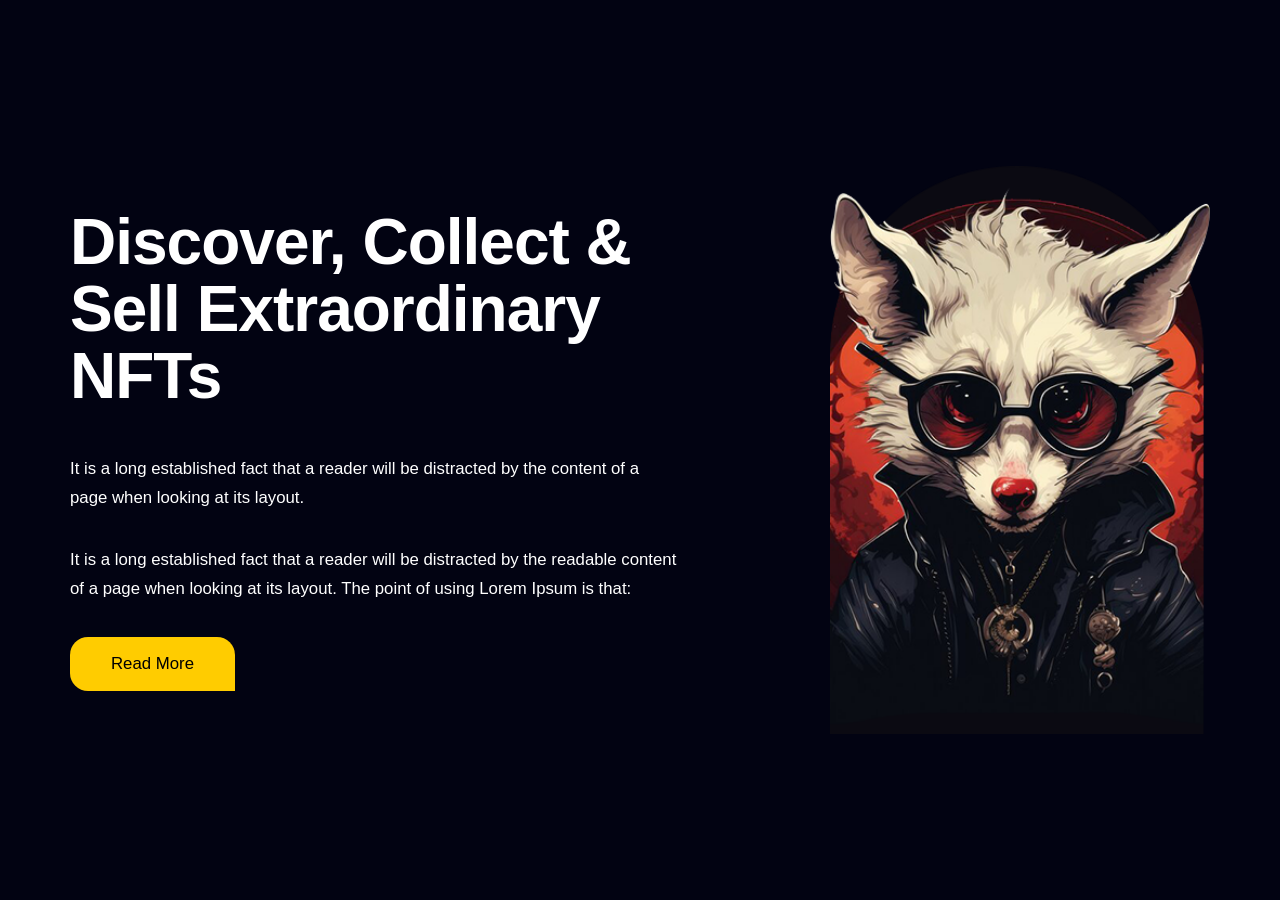
<file: SeccionAndrey.html>
<!DOCTYPE html>
<html lang="en">
<head>
    <meta charset="UTF-8" />
    <meta name="viewport" content="width=device-width, initial-scale=1.0" />
    <title>NFT Hero Section</title>
    <link rel="stylesheet" href="styles.css" />
</head>
<body>
    <section class="hero">
        <div class="hero-content">
            <div class="hero-text">
                <h1>Discover, Collect &amp; Sell Extraordinary NFTs</h1>

                <p>
                    It is a long established fact that a reader will be distracted by
                    the content of a page when looking at its layout.
                </p>

                <p>
                    It is a long established fact that a reader will be distracted by
                    the readable content of a page when looking at its layout. The
                    point of using Lorem Ipsum is that:
                </p>

                <a href="#" class="btn-read">Read More</a>
            </div>

            <div class="hero-image">
                <img src="nft-cat.png" alt="NFT character" />
            </div>
        </div>
    </section>
</body>
</html>
</file>
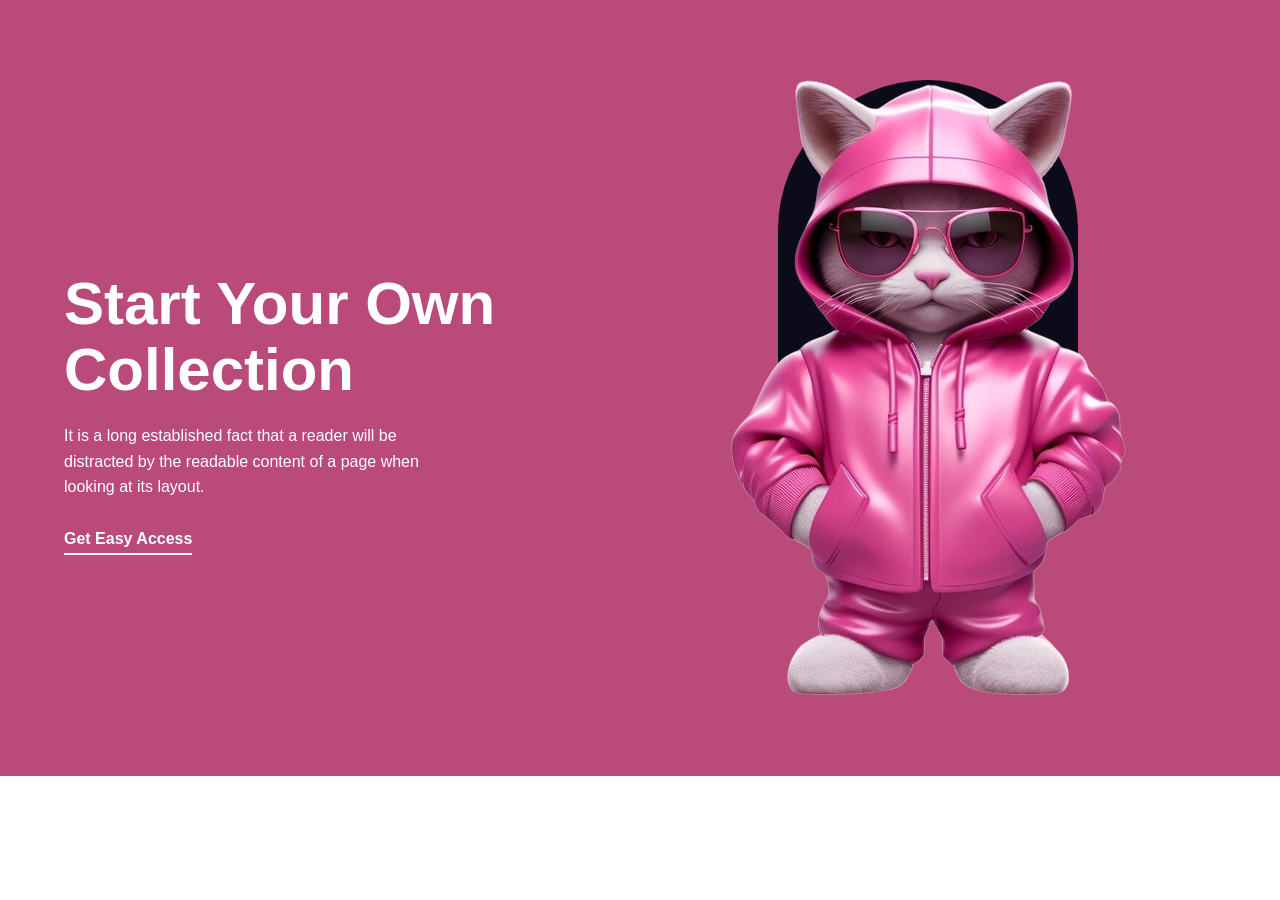
<file: SeccionDylan.html>
<!DOCTYPE html>
<html lang="es">
<head>
  <meta charset="UTF-8">
  <meta name="viewport" content="width=device-width, initial-scale=1.0">
  <title>Hero NFT</title>

  
  <link rel="stylesheet" href="style1.css">
</head>
<body>

<section class="hero">
  <div class="hero-container">
    
    <div class="hero-text">
      <h1>Start Your Own<br>Collection</h1>
      
      <p>
        It is a long established fact that a reader will be distracted by the 
        readable content of a page when looking at its layout.
      </p>

      <a href="#" class="hero-btn">Get Easy Access</a>
    </div>

    <div class="hero-image">
      <img src="imagen 1.png" alt="NFT Cat">
    </div>

  </div>
</section>

</body>
</html>
</file>
<file: styles.css>
* {
    margin: 0;
    padding: 0;
    box-sizing: border-box;
}

body {
    font-family: Arial, Helvetica, sans-serif;
    background-color: #020312;
}

.hero {
    min-height: 100vh;
    background: #020312;
    display: flex;
    align-items: center;
    justify-content: center;
    padding: 30px 70px;
}

.hero-content {
    width: 100%;
    max-width: 1200px;
    display: flex;
    align-items: center;
    justify-content: space-between;
    gap: 70px;
}

.hero-text {
    max-width: 610px;
    color: #ffffff;
}

.hero-text h1 {
    font-size: 4rem;
    line-height: 1.05;
    font-weight: 700;
    margin-bottom: 45px;
    letter-spacing: -1px;
}

.hero-text p {
    font-size: 1.05rem;
    line-height: 1.7;
    color: #ffffff;
    max-width: 620px;
    margin-bottom: 34px;
}

.btn-read {
    display: inline-flex;
    align-items: center;
    justify-content: center;
    width: 165px;
    height: 54px;
    background-color: #ffcc00;
    color: #000000;
    text-decoration: none;
    font-size: 1.05rem;
    border-radius: 18px 18px 0 18px;
    font-weight: 500;
    transition: 0.3s ease;
}

.btn-read:hover {
    transform: translateY(-2px);
    opacity: 0.95;
}

.hero-image {
    flex-shrink: 0;
}

.hero-image img {
    width: 380px;
    max-width: 100%;
    display: block;
    object-fit: cover;
}

/* Responsive */
@media (max-width: 992px) {
    .hero {
        padding: 50px 30px;
    }

    .hero-content {
        flex-direction: column;
        text-align: center;
        gap: 40px;
    }

    .hero-text {
        max-width: 100%;
    }

    .hero-text h1 {
        font-size: 2.8rem;
    }

    .hero-text p {
        max-width: 100%;
    }

    .hero-image img {
        width: 300px;
    }
}

@media (max-width: 576px) {
    .hero-text h1 {
        font-size: 2.2rem;
    }

    .hero-text p {
        font-size: 0.98rem;
    }

    .btn-read {
        width: 150px;
        height: 50px;
        font-size: 1rem;
    }

    .hero-image img {
        width: 240px;
    }
}
</file>
<file: style1.css>
body {
  margin: 0;
  font-family: Arial, sans-serif;
}

/* HERO */
.hero {
  background-color: #b94a7a;
  padding: 80px 0;
  position: relative;
  overflow: hidden;
}

.hero-container {
  width: 90%;
  max-width: 1200px;
  margin: auto;
  display: flex;
  align-items: center;
  justify-content: space-between;
}

.hero-text {
  width: 50%;
  color: white;
}

.hero-text h1 {
  font-size: 60px;
  font-weight: 700;
  line-height: 1.1;
  margin-bottom: 20px;
}

.hero-text p {
  font-size: 16px;
  line-height: 1.6;
  margin-bottom: 30px;
  max-width: 400px;
}

.hero-btn {
  display: inline-block;
  color: white;
  text-decoration: none;
  font-weight: bold;
  border-bottom: 2px solid white;
  padding-bottom: 5px;
}

/* IMAGEN */
.hero-image {
  width: 50%;
  display: flex;
  justify-content: center;
  position: relative;
}

.hero-image img {
  max-width: 400px;
  position: relative;
  z-index: 2;
}

/* fondo oscuro detrás del gato */
.hero-image::before {
  content: "";
  position: absolute;
  width: 300px;
  height: 500px;
  background-color: #0b0b1a;
  border-radius: 150px;
  z-index: 1;
}

/* RESPONSIVE */
@media (max-width: 768px) {
  .hero-container {
    flex-direction: column;
    text-align: center;
  }

  .hero-text,
  .hero-image {
    width: 100%;
  }

  .hero-text h1 {
    font-size: 40px;
  }

  .hero-image::before {
    width: 200px;
    height: 350px;
  }

  .hero-image img {
    max-width: 250px;
  }
}
</file>
